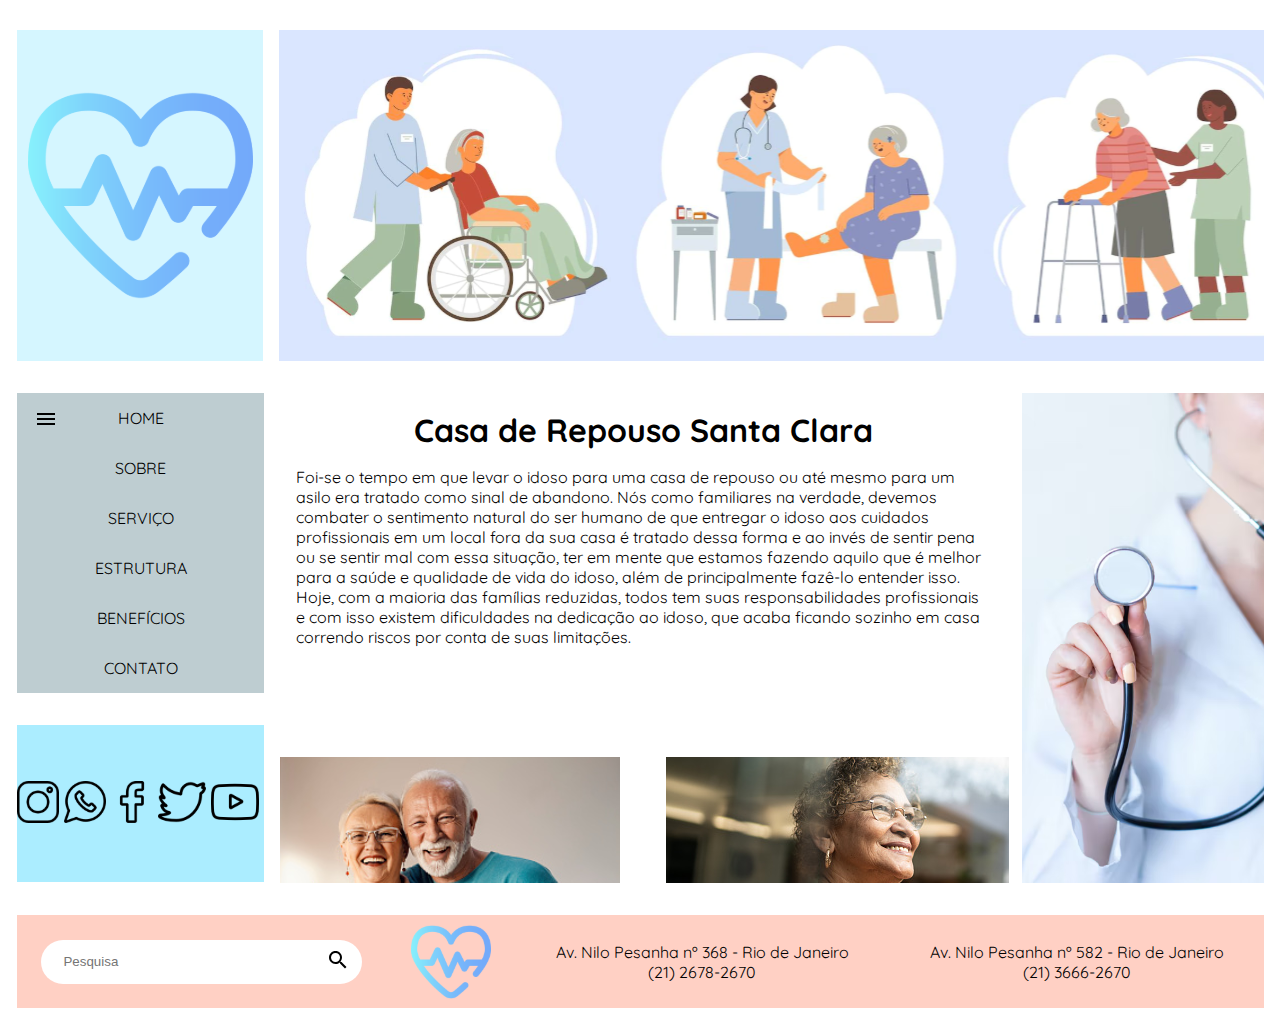
<file: index.html>
<!DOCTYPE html>
<html lang="pt-br">
<head>
    <meta charset="UTF-8">
    <meta http-equiv="X-UA-Compatible" content="IE=edge">
    <meta name="viewport" content="width=device-width, initial-scale=1.0">
    <link rel="stylesheet" href="style.css">
    <title>Casa de Repouso Santa Clara</title>
</head>
<body>
    <header>
        <div class="logo"></div>
        <div class="banner"></div>
    </header>
    
    <main>
        <div class="subclass1">
            <nav class="dropbox">
                <ul>
                    <li class="listaMenu">HOME</li>
                    <li><a href="sobre.html">SOBRE</a></li>
                    <li>SERVIÇO</li>
                    <li>ESTRUTURA</li>
                    <li>BENEFÍCIOS</li>
                    <li>CONTATO</li>
                </ul>
            </nav>
            <div class="linksM">
                <a href="#"><img src="img/instagram.svg" alt=""></a>
                <a href="#"><img src="img/whatsapp.svg" alt=""></a>
                <a href="#"><img src="img/facebook.svg" alt=""></a>
                <a href="#"><img src="img/twitter.svg" alt=""></a>
                <a href="#"><img src="img/youtube.svg" alt=""></a>
            </div>
        </div>
        <div class="subclass2">
            <article class="textoPrincipal">
                <h1>Casa de Repouso Santa Clara</h1>
                <p>Foi-se o tempo em que levar o idoso para uma casa de repouso ou até mesmo para um asilo era tratado como sinal de abandono.
                Nós como familiares na verdade, devemos combater o sentimento natural do ser humano de que entregar o idoso aos cuidados 
                profissionais em um local fora da sua casa é tratado dessa forma e ao invés de sentir pena ou se sentir mal com essa situação, 
                ter em mente que estamos fazendo aquilo que é melhor para a saúde e qualidade de vida do idoso, além de principalmente fazê-lo 
                entender isso. Hoje, com a maioria das famílias reduzidas, todos tem suas responsabilidades profissionais e com isso existem 
                dificuldades na dedicação ao idoso, que acaba ficando sozinho em casa correndo riscos por conta de suas limitações.
                </p>
            </article>
            <div class="fotoC">
                <div class="fotoCd1"><img src="img/imagecentro1.svg" alt=""></div>
                <div class="fotoCd2"><img src="img/imagecentro2.svg" alt=""></div>
            </div>
        </div>
        <section class="fotoDir">
            
        </section>
    </main>
    
    <footer>
        <input type="search" name="" id="search" required placeholder="      Pesquisa">
        <img src="img/logo.svg" alt="">
        <p class="end1">Av. Nilo Pesanha nº 368 - Rio de Janeiro (21) 2678-2670</p>
        <p class="end2">Av. Nilo Pesanha nº 582 - Rio de Janeiro (21) 3666-2670</p>
    </footer>
</body>
</html>
</file>
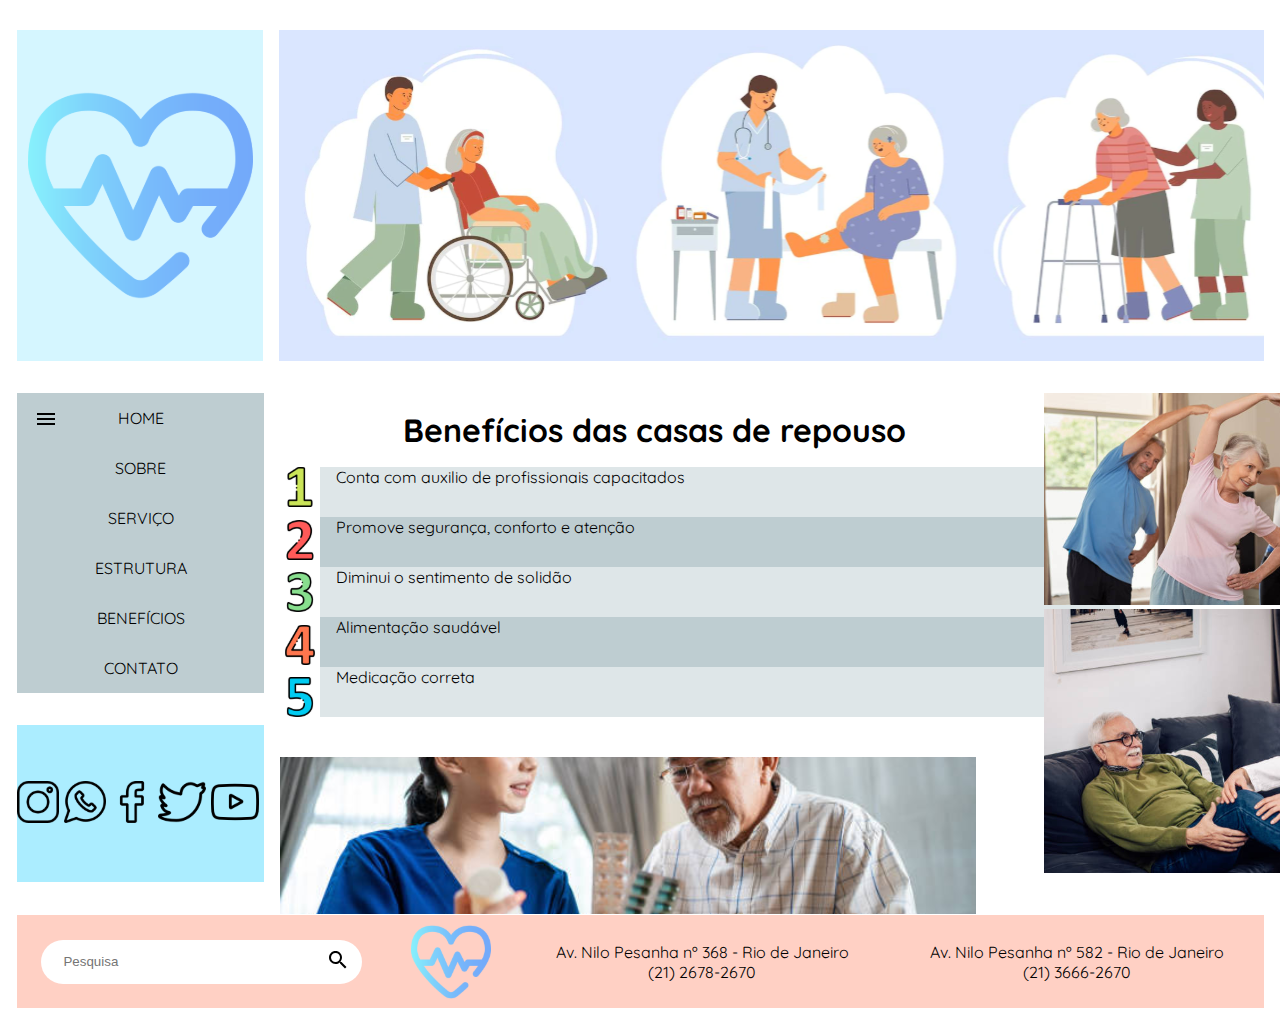
<file: beneficios.html>
<!DOCTYPE html>
<html lang="pt-br">
<head>
    <meta charset="UTF-8">
    <meta http-equiv="X-UA-Compatible" content="IE=edge">
    <meta name="viewport" content="width=device-width, initial-scale=1.0">
    <link rel="stylesheet" href="beneficios.css">
    <link rel="stylesheet" href="style.css">
    <title>Casa de Repouso Santa Clara</title>
</head>
<body>
    <header>
        <div class="logo"></div>
        <div class="banner"></div>
    </header>
    
    <main>
        <div class="subclass1"><!--Dropbox + midias-->
            <nav class="dropbox">
                <ul>
                    <li class="listaMenu"><a href="index.html">HOME</a></li>
                    <li><a href="sobre.html">SOBRE</a></li>
                    <li><a href="servico.html">SERVIÇO</a></li>
                    <li><a href="estrutura.html">ESTRUTURA</a></li>
                    <li><a href="beneficios.html">BENEFÍCIOS</a></li>
                    <li><a href="contato.html">CONTATO</a></li>
                </ul>
            </nav>
            <div class="linksM">
                <a href="#"><img src="img/instagram.svg" alt=""></a>
                <a href="#"><img src="img/whatsapp.svg" alt=""></a>
                <a href="#"><img src="img/facebook.svg" alt=""></a>
                <a href="#"><img src="img/twitter.svg" alt=""></a>
                <a href="#"><img src="img/youtube.svg" alt=""></a>
            </div>
        </div>
        <div class="subclass2"><!--Texto central + fotos-->
            <article class="textoPrincipal">
                <h1>Benefícios das casas de repouso</h1>
                <div class="blocos">
                    <div class="numeros">
                        <img src="img/1.svg" alt="">
                        <img src="img/2.svg" alt="">
                        <img src="img/3.svg" alt="">
                        <img src="img/4.svg" alt="">
                        <img src="img/5.svg" alt="">
                    </div>
                    <div class="linhas">
                        <div class="linha1"><p>Conta com auxilio de profissionais capacitados</p></div>
                        <div class="linha2"><p>Promove segurança, conforto e atenção</p></div>
                        <div class="linha1"><p>Diminui o sentimento de solidão</p></div>
                        <div class="linha2"><p>Alimentação saudável</p></div>
                        <div class="linha1"><p>Medicação correta</p></div>
                    </div>
                </div>
            </article>
            <div class="fotoC">
                <div class="fotoCd1"><img src="img/bene1.svg" alt=""></div>
                <div class="fotoCd2"></div>
            </div>
        </div>
        <section class="beneficios">
            <img src="img/bene2.svg" alt="">
            <img src="img/bene3.svg" alt="">
        </section>
    </main>
    
    <footer>
        <input type="search" name="" id="search" required placeholder="      Pesquisa">
        <img src="img/logo.svg" alt="">
        <p class="end1">Av. Nilo Pesanha nº 368 - Rio de Janeiro (21) 2678-2670</p>
        <p class="end2">Av. Nilo Pesanha nº 582 - Rio de Janeiro (21) 3666-2670</p>
    </footer>
</body>
</html>
</file>
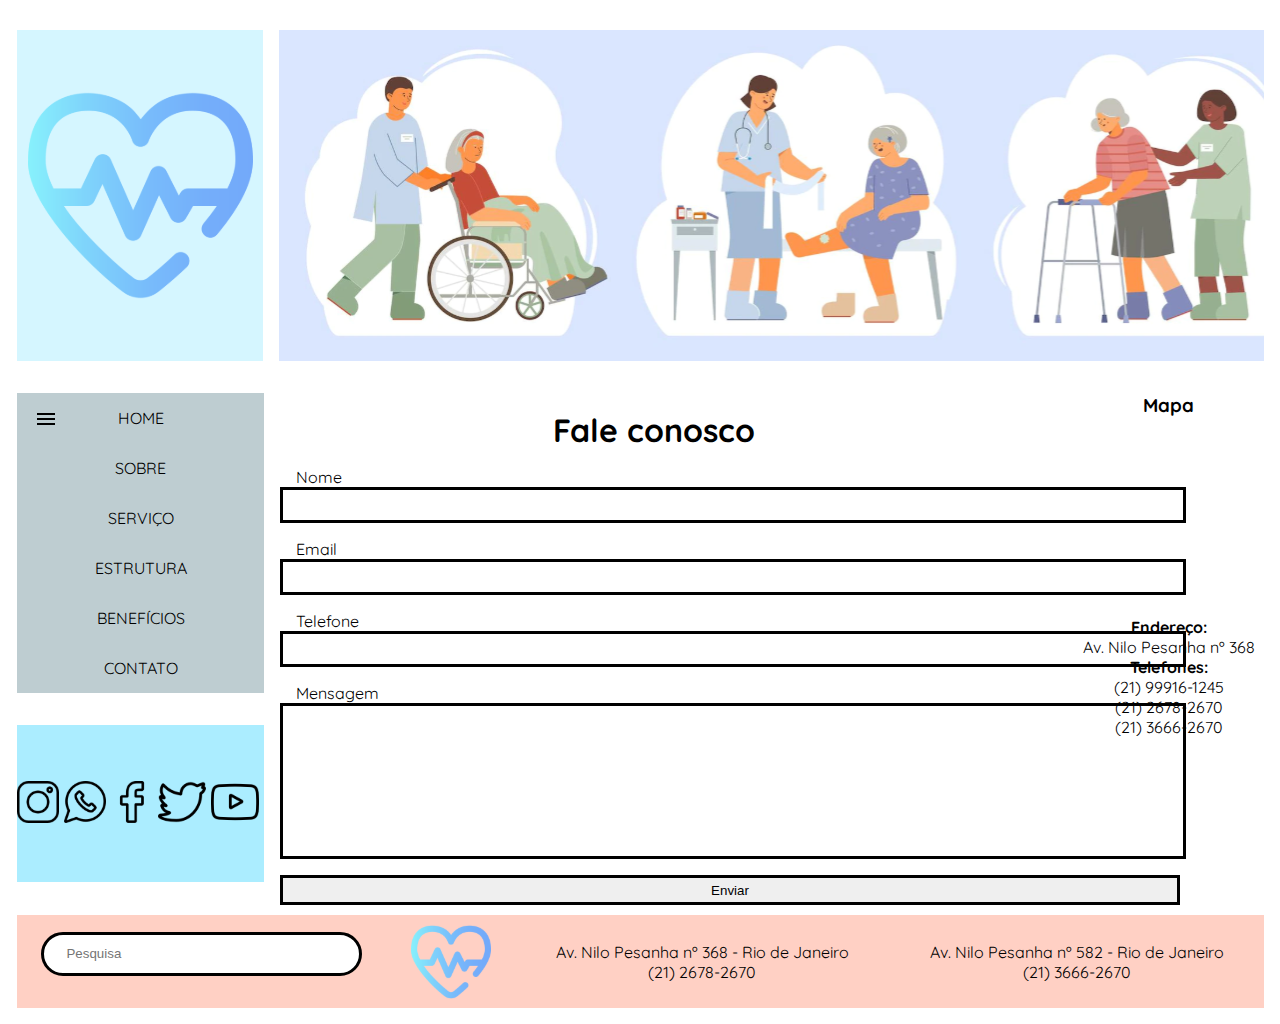
<file: contato.html>
<!DOCTYPE html>
<html lang="pt-br">
<head>
    <meta charset="UTF-8">
    <meta http-equiv="X-UA-Compatible" content="IE=edge">
    <meta name="viewport" content="width=device-width, initial-scale=1.0">
    <link rel="stylesheet" href="contato.css">
    <link rel="stylesheet" href="style.css">
    <title>Casa de Repouso Santa Clara</title>
</head>
<body>
    <header>
        <div class="logo"></div>
        <div class="banner"></div>
    </header>
    
    <main>
        <div class="subclass1"><!--Dropbox + midias-->
            <nav class="dropbox">
                <ul>
                    <li class="listaMenu"><a href="index.html">HOME</a></li>
                    <li><a href="sobre.html">SOBRE</a></li>
                    <li><a href="servico.html">SERVIÇO</a></li>
                    <li><a href="estrutura.html">ESTRUTURA</a></li>
                    <li><a href="beneficios.html">BENEFÍCIOS</a></li>
                    <li><a href="contato.html">CONTATO</a></li>
                </ul>
            </nav>
            <div class="linksM">
                <a href="#"><img src="img/instagram.svg" alt=""></a>
                <a href="#"><img src="img/whatsapp.svg" alt=""></a>
                <a href="#"><img src="img/facebook.svg" alt=""></a>
                <a href="#"><img src="img/twitter.svg" alt=""></a>
                <a href="#"><img src="img/youtube.svg" alt=""></a>
            </div>
        </div>
        <div class="subclass2"><!--Texto central + fotos-->
            <article class="textoPrincipal">
                <h1>Fale conosco</h1>
                <p>Nome</p>
                <input type="text">
                <p>Email</p>
                <input type="text">
                <p>Telefone</p>
                <input type="text">
                <p>Mensagem</p>
                <input type="text" class="msg">
                <input type="button" value="Enviar" class="botao">
            </article>
            
        </div>
        <section class="cantodir">
            <h3>Mapa</h3>

            <iframe src="https://www.google.com/maps/embed?pb=!1m18!1m12!1m3!1d3675.2712397716386!2d-43.18598638503443!3d-22.903364285013527!2m3!1f0!2f0!3f0!3m2!1i1024!2i768!4f13.1!3m3!1m2!1s0x997f5d45f8c255%3A0x95b5cc065b0e2759!2sAv.%20Passos%2C%2093%20-%20Centro%2C%20Rio%20de%20Janeiro%20-%20RJ%2C%2020051-040!5e0!3m2!1spt-BR!2sbr!4v1648426822992!5m2!1spt-BR!2sbr" width="300" height="200" style="border:0;" allowfullscreen="" loading="lazy" referrerpolicy="no-referrer-when-downgrade"></iframe>

            <strong><p>Endereço:</p></strong>
            <p>Av. Nilo Pesanha nº 368</p>
            <strong><p>Telefones:</p></strong>
            <p>(21) 99916-1245</p>
            <p>(21) 2678-2670</p>
            <p>(21) 3666-2670</p>
        </section>
    </main>
    
    <footer>
        <input type="search" name="" id="search" required placeholder="      Pesquisa">
        <img src="img/logo.svg" alt="">
        <p class="end1">Av. Nilo Pesanha nº 368 - Rio de Janeiro (21) 2678-2670</p>
        <p class="end2">Av. Nilo Pesanha nº 582 - Rio de Janeiro (21) 3666-2670</p>
    </footer>
</body>
</html>
</file>
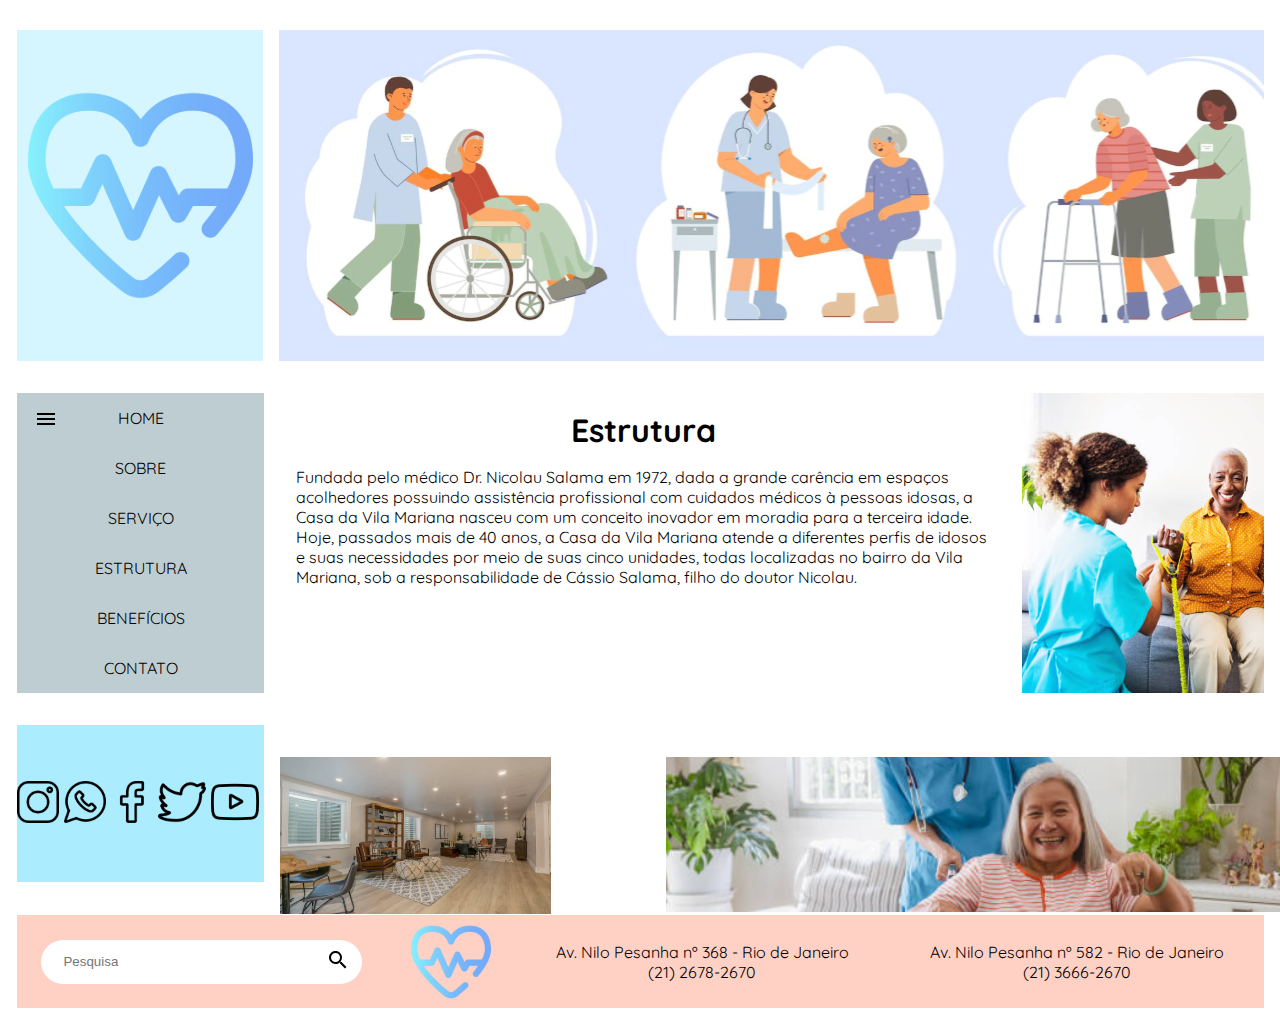
<file: estrutura.html>
<!DOCTYPE html>
<html lang="pt-br">
<head>
    <meta charset="UTF-8">
    <meta http-equiv="X-UA-Compatible" content="IE=edge">
    <meta name="viewport" content="width=device-width, initial-scale=1.0">
    <link rel="stylesheet" href="estrutura.css">
    <link rel="stylesheet" href="style.css">
    <title>Casa de Repouso Santa Clara</title>
</head>
<body>
    <header>
        <div class="logo"></div>
        <div class="banner"></div>
    </header>
    
    <main>
        <div class="subclass1"><!--Dropbox + midias-->
            <nav class="dropbox">
                <ul>
                    <li class="listaMenu"><a href="index.html">HOME</a></li>
                    <li><a href="sobre.html">SOBRE</a></li>
                    <li><a href="servico.html">SERVIÇO</a></li>
                    <li><a href="estrutura.html">ESTRUTURA</a></li>
                    <li><a href="beneficios.html">BENEFÍCIOS</a></li>
                    <li><a href="contato.html">CONTATO</a></li>
                </ul>
            </nav>
            <div class="linksM">
                <a href="#"><img src="img/instagram.svg" alt=""></a>
                <a href="#"><img src="img/whatsapp.svg" alt=""></a>
                <a href="#"><img src="img/facebook.svg" alt=""></a>
                <a href="#"><img src="img/twitter.svg" alt=""></a>
                <a href="#"><img src="img/youtube.svg" alt=""></a>
            </div>
        </div>
        <div class="subclass2"><!--Texto central + fotos-->
            <article class="textoPrincipal">
                <h1>Estrutura</h1>
                <p>Fundada pelo médico Dr. Nicolau Salama em 1972, 
                    dada a grande carência em espaços acolhedores 
                    possuindo assistência profissional com cuidados 
                    médicos à pessoas idosas, a Casa da Vila 
                    Mariana nasceu com um conceito inovador em 
                    moradia para a terceira idade.                   
                </p>
                <p>
                    Hoje, passados mais de 40 anos, a Casa da 
                    Vila Mariana atende a diferentes perfis 
                    de idosos e suas necessidades por meio 
                    de suas cinco unidades, todas localizadas 
                    no bairro da Vila Mariana, sob a 
                    responsabilidade de Cássio Salama, 
                    filho do doutor Nicolau. 
                </p>
            </article>
            <div class="fotoCe">
                <div class="fotoCd1e"><img src="img/imgestr1.svg" alt=""></div>
                <div class="fotoCd2e"><img src="img/imgestr2.svg" alt=""></div>
            </div>
        </div>
        <section class="fotosEstru">

        </section>
    </main>
    
    <footer>
        <input type="search" name="" id="search" required placeholder="      Pesquisa">
        <img src="img/logo.svg" alt="">
        <p class="end1">Av. Nilo Pesanha nº 368 - Rio de Janeiro (21) 2678-2670</p>
        <p class="end2">Av. Nilo Pesanha nº 582 - Rio de Janeiro (21) 3666-2670</p>
    </footer>
</body>
</html>
</file>
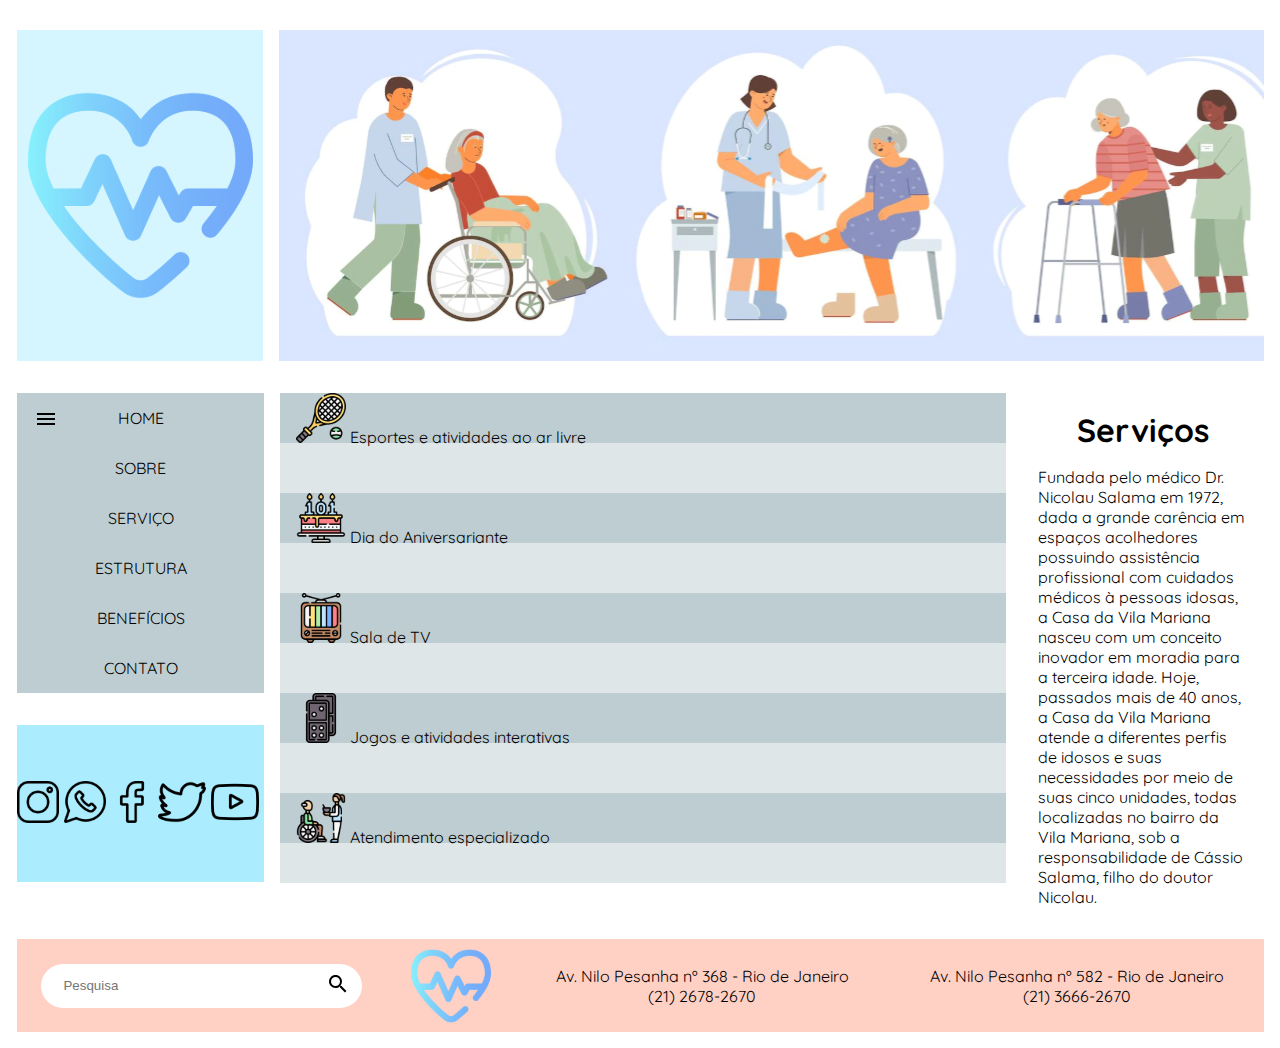
<file: servico.html>
<!DOCTYPE html>
<html lang="pt-br">
<head>
    <meta charset="UTF-8">
    <meta http-equiv="X-UA-Compatible" content="IE=edge">
    <meta name="viewport" content="width=device-width, initial-scale=1.0">
    <link rel="stylesheet" href="servico.css">
    <link rel="stylesheet" href="style.css">
    <title>Casa de Repouso Santa Clara</title>
</head>
<body>
    <header>
        <div class="logo"></div>
        <div class="banner"></div>
    </header>
    
    <main class="mainServ">
        <div class="subclass1"><!--Dropbox + midias-->
            <nav class="dropbox">
                <ul>
                    <li class="listaMenu"><a href="index.html">HOME</a></li>
                    <li><a href="sobre.html">SOBRE</a></li>
                    <li><a href="servico.html">SERVIÇO</a></li>
                    <li><a href="estrutura.html">ESTRUTURA</a></li>
                    <li><a href="beneficios.html">BENEFÍCIOS</a></li>
                    <li><a href="contato.html">CONTATO</a></li>
                </ul>
            </nav>
            <div class="linksM">
                <a href="#"><img src="img/instagram.svg" alt=""></a>
                <a href="#"><img src="img/whatsapp.svg" alt=""></a>
                <a href="#"><img src="img/facebook.svg" alt=""></a>
                <a href="#"><img src="img/twitter.svg" alt=""></a>
                <a href="#"><img src="img/youtube.svg" alt=""></a>
            </div>
        </div>
        <div class="subclass2"><!--Texto central + fotos-->
            <article class="textoPrincipal">
                <div class="linha1"><img src="img/icoserv1.svg" alt=""> Esportes e atividades ao ar livre</div>
                <div class="linha2"></div>
                <div class="linha1"><img src="img/icoserv2.svg" alt=""> Dia do Aniversariante</div>
                <div class="linha2"></div>
                <div class="linha1"><img src="img/icoserv3.svg" alt=""> Sala de TV</div>
                <div class="linha2"></div>
                <div class="linha1"><img src="img/icoserv4.svg" alt=""> Jogos e atividades interativas</div>
                <div class="linha2"></div>
                <div class="linha1"><img src="img/icoserv5.svg" alt=""> Atendimento especializado</div>
                <div class="linha3"></div>
            </article>
            <div class="fotoC">
            </div>
        </div>

        <section class="cantoesq">
            <h1>Serviços</h1>
            <p>Fundada pelo médico Dr. Nicolau Salama em 1972, 
                dada a grande carência em espaços acolhedores 
                possuindo assistência profissional com cuidados 
                médicos à pessoas idosas, a Casa da Vila Mariana 
                nasceu com um conceito inovador em moradia para 
                a terceira idade.

                Hoje, passados mais de 40 anos, a Casa da 
                Vila Mariana atende a diferentes perfis de 
                idosos e suas necessidades por meio de suas 
                cinco unidades, todas localizadas no bairro 
                da Vila Mariana, sob a responsabilidade de 
                Cássio Salama, filho do doutor Nicolau.
            </p>
        </section>
    </main>
    
    <footer>
        <input type="search" name="" id="search" required placeholder="      Pesquisa">
        <img src="img/logo.svg" alt="">
        <p class="end1">Av. Nilo Pesanha nº 368 - Rio de Janeiro (21) 2678-2670</p>
        <p class="end2">Av. Nilo Pesanha nº 582 - Rio de Janeiro (21) 3666-2670</p>
    </footer>
</body>
</html>
</file>
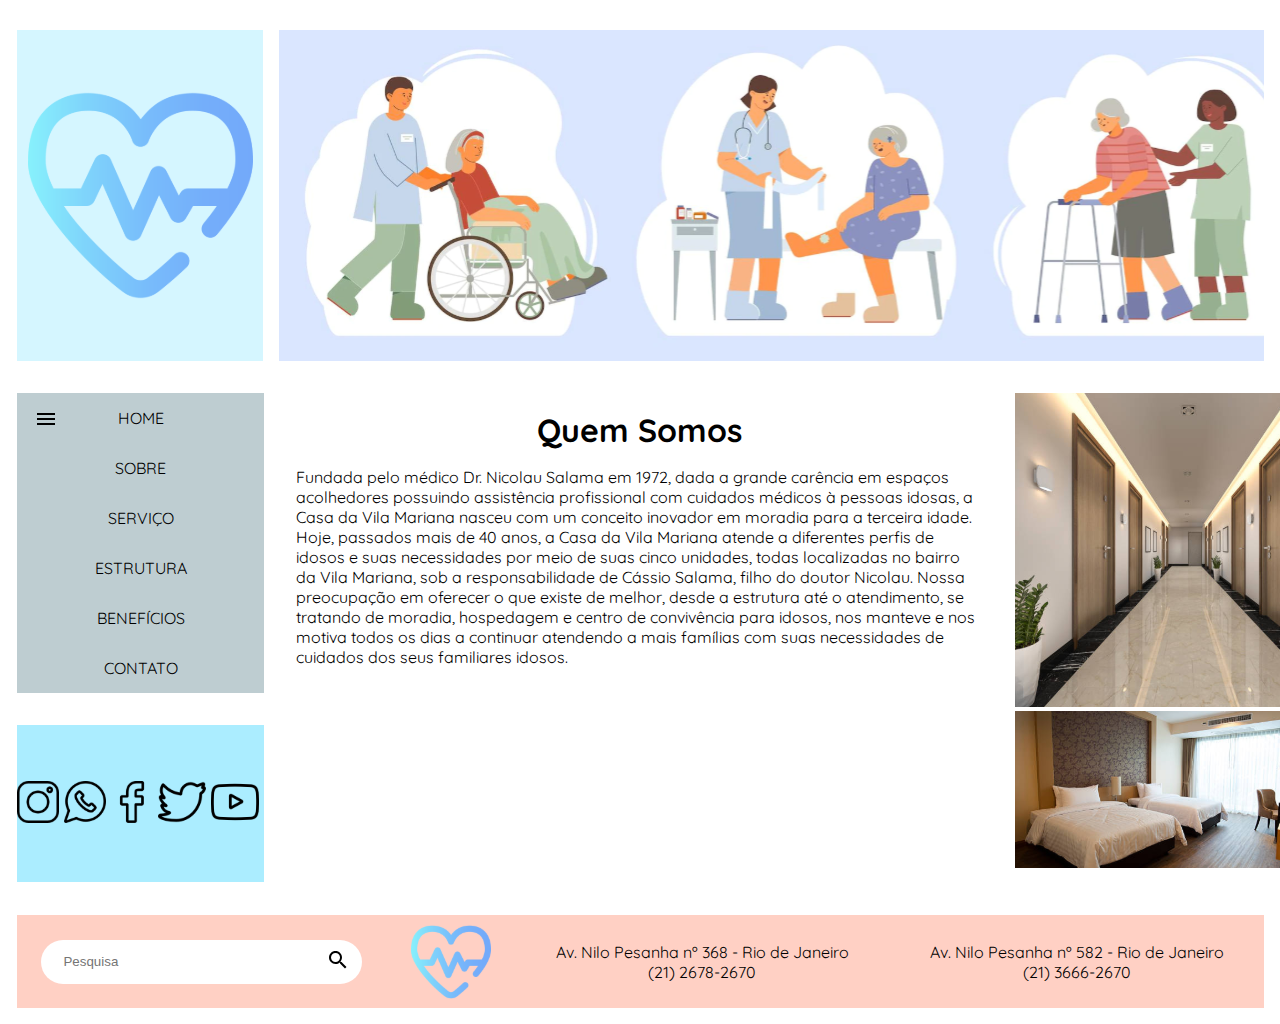
<file: sobre.html>
<!DOCTYPE html>
<html lang="pt-br">
<head>
    <meta charset="UTF-8">
    <meta http-equiv="X-UA-Compatible" content="IE=edge">
    <meta name="viewport" content="width=device-width, initial-scale=1.0">
    <link rel="stylesheet" href="sobre.css">
    <link rel="stylesheet" href="style.css">
    <title>Casa de Repouso Santa Clara</title>
</head>
<body>
    <header>
        <div class="logo"></div>
        <div class="banner"></div>
    </header>
    
    <main class="mainSobre">
        <div class="subclass1"><!--Dropbox + midias-->
            <nav class="dropbox">
                <ul>
                    <li class="listaMenu"><a href="index.html">HOME</a></li>
                    <li><a href="sobre.html">SOBRE</a></li>
                    <li><a href="servico.html">SERVIÇO</a></li>
                    <li><a href="estrutura.html">ESTRUTURA</a></li>
                    <li><a href="beneficios.html">BENEFÍCIOS</a></li>
                    <li><a href="contato.html">CONTATO</a></li>
                </ul>
            </nav>
            <div class="linksM">
                <a href="#"><img src="img/instagram.svg" alt=""></a>
                <a href="#"><img src="img/whatsapp.svg" alt=""></a>
                <a href="#"><img src="img/facebook.svg" alt=""></a>
                <a href="#"><img src="img/twitter.svg" alt=""></a>
                <a href="#"><img src="img/youtube.svg" alt=""></a>
            </div>
        </div>
        <div class="subclass2"><!--Texto central + fotos-->
            <article class="textoPrincipal">
                <h1>Quem Somos</h1>
                <p>Fundada pelo médico Dr. Nicolau Salama em 1972, dada a grande 
                    carência em espaços acolhedores possuindo assistência profissional 
                    com cuidados médicos à pessoas idosas, a Casa da Vila Mariana 
                    nasceu com um conceito inovador em moradia para a terceira idade.

                    Hoje, passados mais de 40 anos, a Casa da Vila Mariana atende a 
                    diferentes perfis de idosos e suas necessidades por meio de suas 
                    cinco unidades, todas localizadas no bairro da Vila Mariana, 
                    sob a responsabilidade de Cássio Salama, filho do doutor Nicolau.
                    
                    Nossa preocupação em oferecer o que existe de melhor, 
                    desde a estrutura até o atendimento, se tratando de moradia, 
                    hospedagem e centro de convivência para idosos, nos manteve e 
                    nos motiva todos os dias a continuar atendendo a mais famílias 
                    com suas necessidades de cuidados dos seus familiares idosos.                    
                </p>
            </article>

        </div>
        <section class="fotosSobre">
            <div><img src="img/imgsobre1.svg" alt=""></div>
            <div><img src="img/imgsobre2.svg" alt=""></div>
        </section>
    </main>
    
    <footer>
        <input type="search" name="" id="search" required placeholder="      Pesquisa">
        <img src="img/logo.svg" alt="">
        <p class="end1">Av. Nilo Pesanha nº 368 - Rio de Janeiro (21) 2678-2670</p>
        <p class="end2">Av. Nilo Pesanha nº 582 - Rio de Janeiro (21) 3666-2670</p>
    </footer>
</body>
</html>
</file>
<file: style.css>
@import url('https://fonts.googleapis.com/css2?family=Quicksand:wght@300;400;500&family=Raleway:ital,wght@0,100;0,200;0,300;0,400;1,100;1,200;1,300;1,400&display=swap');

* {
    margin: 0;
    padding: 0;
    border: 0;
}

body {
    font-family: 'Quicksand', sans-serif;
    margin: 30px 16px 16px 17px;
}

a {
    text-decoration: none;
    color: black;
}

header {
    display: flex;
    height: 331px;
    margin-bottom: 32px;
}

.logo {
    width: 20%;
    background: rgba(171, 237, 255, 0.5) url(img/logo.svg) no-repeat center;
    margin-right: 16px;
}

.banner {
    width: 80%;
    background: url(img/banner.svg);
}

main {
    display: flex;
    margin-bottom: 32px;
}

.subclass1 {
    width: 20%;
    margin-right: 16px;
}

.subclass2 {
    width: 60%;
    margin-right: 16px;
}

.dropbox {
    height: 300px;
    background-color: rgba(126, 155, 163, 0.5);
    margin-bottom: 32px;
}

.dropbox>ul {
    list-style: none;
}

.listaMenu {
    background: url(img/icomenu.svg) no-repeat;
    background-position-y: 20px;
    background-position-x: 20px;
}

.dropbox>ul>li:hover {
    background: rgba(255, 255, 255, 0.5);
    transition: 0.2s;
}

.dropbox>ul>li {
    display: flex;
    height: 50px;
    justify-content: center;
    align-items: center;
}

.linksM {
    display: flex;
    height: 157px;
    background: #ABEDFF;
    align-items: center;
    justify-content: center;
}

.linksM>a {
    padding-right: 5px;
}

.textoPrincipal {
    height: 332px;
    margin-bottom: 32px;
}

h1 {
    padding-top: 17px;
    padding-bottom: 17px;
    text-align: center;
}

p {
    padding-left: 16px;
    padding-right: 16px;
}

.fotoC {
    height: 126px;
    display: flex;
    justify-content: space-between;
}

.fotoCd1 {
    padding-right: 16px;
    width: 340px;
    height: 126px;
}

.fotoCd2 {
    width: 340px;
    height: 126px;
}

.fotoDir {
    width: 20%;
    height: 490px;
    background: url(img/imghomeesq.svg) no-repeat;
}

footer {
    height: 93px;
    background: #FFD0C4;
    display: flex;
    align-items: center;
    justify-content: space-around;
}

#search {
    width: 320.97px;
    height: 44px;
    border-radius: 50px;
    background: white url(img/searche.svg) no-repeat;
    background-position-x: 95%;
    background-position-y: -1100%;
}

footer>img {
    width: 80px;
    height: 80px;
}

.end1 {
    width: 294px;
    height: 40px;
    text-align: center;
}

.end2 {
    width: 294px;
    height: 40px;
    text-align: center;
}

@media screen and (max-width: 800px){
    header {
        height: 200px;
    }

    .logo {
        background-size: 140px 140px;
    }

    .banner{
        background-size: 635px 200px;
    }

    .linksM {
        display: flex;
        align-items: center;
        justify-content: center;
        flex-wrap: wrap;
        align-content: center;
    }

    .fotoDir {
        height: 350px;
        background-size: 250px;
    }

}

@media screen and (max-width: 400px) {
    header {
        height: 150px;
    }

    .logo {
        position: absolute;
        width: 145px;
        height: 177px;
        left: 16px;
        top: 16px;
    }

    .banner{
        position: absolute;
        width: 177px;
        height: 177px;
        left: 167px;
        top: 16px;
    }

    main {
        height: 1200px;
        display: flex;
        flex-direction: column;
        align-items: center;
    }

    .dropbox>ul>li:hover {
        background: rgba(255, 255, 255, 0.5);
        transition: 0.2s;
    }

    .subclass1 {
        width: 100%;
    }

    .subclass2 {
        height: 500px;
        width: 100%;
    }

    .fotoC {
        display: flex;
        flex-direction: column;
    }

    .textoPrincipal {
        height: 450px;
    }

    .fotoDir {
        display: none;
    }

    .end1, .end2, footer>img {
        display: none;
    }
}
</file>
<file: beneficios.css>
.beneficios {
    width: 20%;
    height: 490px;
}

.linhas {
    display: flex;
    flex-direction: column;
}

.linha1 {
    width: 800px;
    height: 50px;
    background: rgba(190, 205, 209, 0.5);
}

.linha2 {
    width: 800px;
    height: 50px;
    background: #BECDD1;
}

.blocos {
    display: flex;
}

.numeros {
    display: flex;
    flex-direction: column;
    justify-content: space-between;
}

@media screen and (max-width: 400px) {
    section {
        display: none;
    }
}
</file>
<file: contato.css>
.cantodir {
    width: 20%;
    height: 490px;
    display: flex;
    flex-direction: column;
    align-items: center;
}

input {
    width: 900px;
    height: 30px;
    border: solid;
    margin-bottom: 16px;
}

.msg {
    height: 150px;
}

@media screen and (max-width: 400px) {
    .cantodir {
        margin-top: 80px;
    }

    input {
        margin-top: 5px;
        width: 320px;
    }

    footer {
        margin-top: 350px;
    }
}
</file>
<file: estrutura.css>
.fotoCe {
    height: 126px;
    display: flex;
    justify-content: space-between;
}

.fotoCd1e {
    padding-right: 16px;
    width: 340px;
    height: 126px;
}

.fotoCd2e {
    width: 340px;
    height: 126px;
}

.fotosEstru {
    width: 20%;
    height: 490px;
    background: url(img/imgestr3.svg) no-repeat;
}

@media screen and (max-width: 400px) {
    section {
        display: none;
    }

    .fotoCe {
        height: 126px;
        display: flex;
        justify-content: center;
        flex-direction: column;
    }

    .fotoCd1e>img {
        padding-left: 16px;
        width: 300px;
        height: 250px;
    }
    
    .fotoCd2e>img {
        padding-left: 16px;
        width: 300px;
        height: 250px;
    }
}
</file>
<file: servico.css>
.cantoesq {
    width: 20%;
}

.linha1 {
    height: 50px;
    background: #BECDD1;
}

.linha1>img {
    padding-left: 16px;
}

p {
    padding-left: 16px;
}

.linha2 {
    height: 50px;
    background: rgba(190, 205, 209, 0.5);
}

.linha3 {
    height: 40px;
    background: rgba(190, 205, 209, 0.5);
}

@media screen and (max-width: 400px) {
    .mainServ {
        height: 1300px; 
    }

    .cantoesq {
        width: 100%;
    }
}
</file>
<file: sobre.css>
.fotosSobre {
    width: 20%;
    height: 490px;
}

@media screen and (max-width: 400px) {
    .fotosSobre {
        width: 20%;
        height: 490px;
        display: flex;
        flex-direction: column;
        justify-content: flex-start;
        align-items: center;
    }

    .mainSobre {
        height: 1430px;
    }
}
</file>
